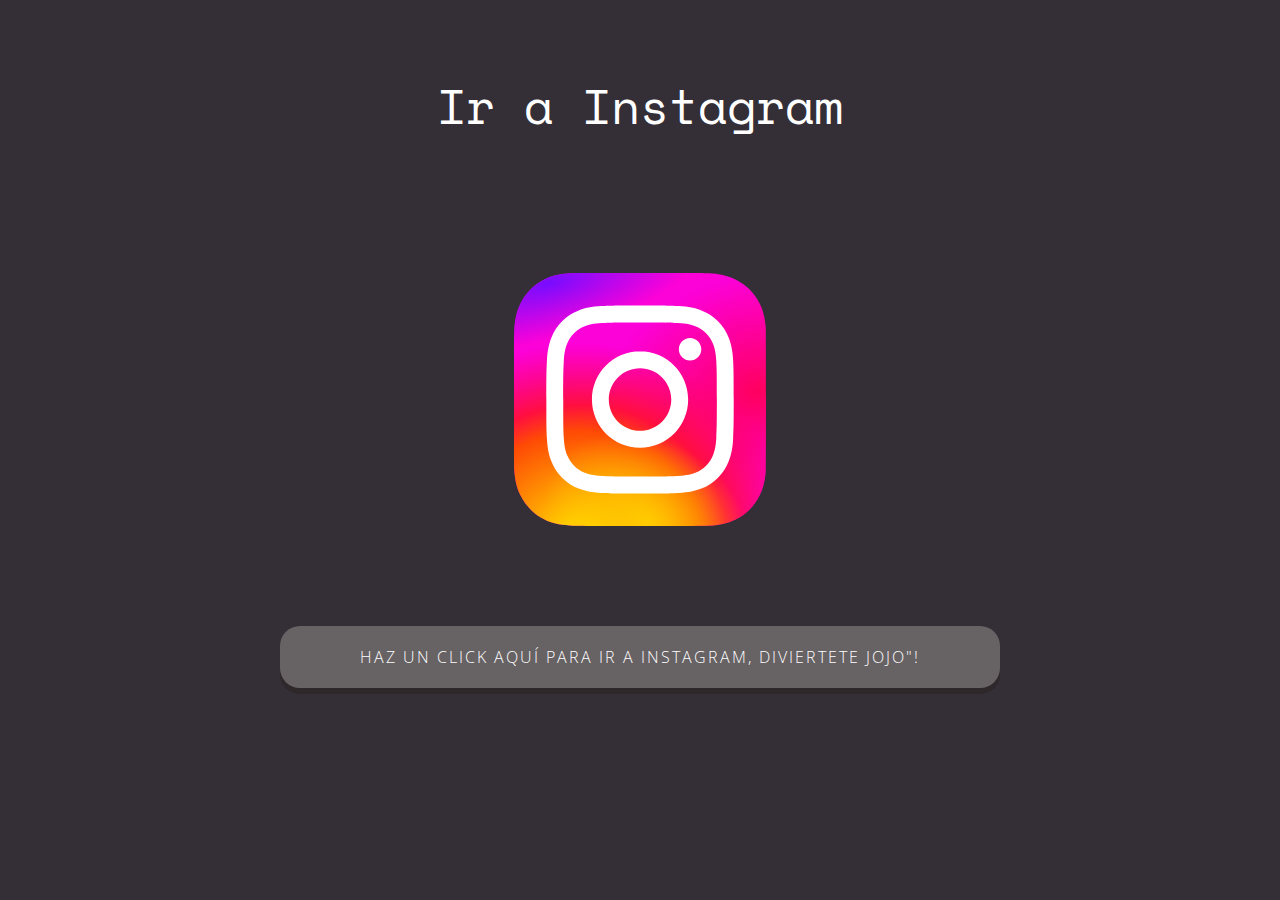
<file: index.html>
<!DOCTYPE html>
<html lang="en">
<head>
  <meta charset="UTF-8">
  <meta name="viewport" content="width=device-width, initial-scale=1.0">
  <meta http-equiv="X-UA-Compatible" content="ie=edge">
  <title>Desafío Branching</title>
  <link rel="stylesheet" href="assets/css/style.css">
  <link href="https://fonts.googleapis.com/css?family=Open+Sans|Space+Mono" rel="stylesheet">
</head>
<body>
  <div class="container">
    <h1>Ir a Instagram</h1>
    <a href="https://instagram.com">
      <img src="assets/img/Instagram_logo_2022.svg" alt="octocat">
    </a>
    <button type="button" class="btn">
      <a href="https://www.instagram.com" target="_blank">Haz un Click aquí para ir a Instagram, DIVIERTETE jojo"!</a>
    </button>
  </div>
</body>
</html>
</file>
<file: assets/css/style.css>
body {
  background: #342E37;
  }

.container {
  padding-top: 30px;
} 
  
h1 {
  color: #fff;
  font-family: 'Space Mono', monospace;
  font-size: 3rem;
  text-align: center;
  font-weight: 300;
}
  
img {
  max-width: 20%;
  padding: 100px;
  display: block;
  margin: 0 auto;
}

form {
  padding: 30px;
}
  
.btn {
  outline: none;
  border: none;
  cursor: pointer;
  display: block;
  position: relative;
  background-color: #676264;
  padding: 20px 80px;
  margin: 0 auto;
  border-radius: 20px;
  box-shadow: 0 6px #2E282A;
}
  
.btn a {
    color: white;
  font-family: 'Open Sans', sans-serif;
  font-size: 1rem;
  font-weight: 300;
  text-transform: uppercase;
  text-decoration: none;
  letter-spacing: 2px;
}

.btn:hover {
  box-shadow: 0 4px #2E282A;
  top: 2px; 
}

.btn:active {
  box-shadow: none;
  top: 6px; 
}
</file>
